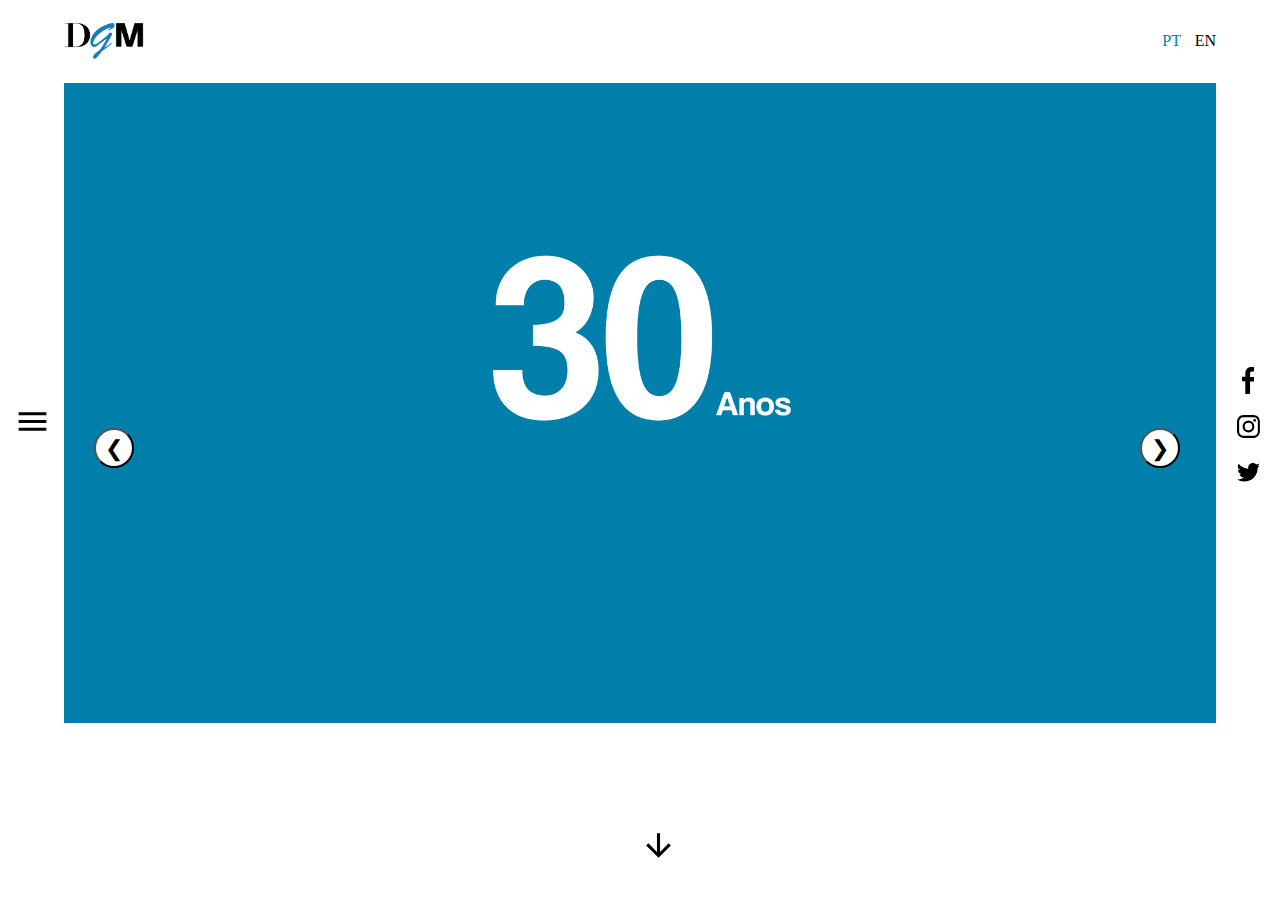
<file: Website/index.html>
<!DOCTYPE html>
<html>
	<head>
		<title>Curso de Design Gáfico e Multimédia | Por Ana Catarina Sousa</title>
		<meta name="viewport" content="width=device-width, initial-scale=1.0">
		<meta charset="utf-8"/>
		<link rel="stylesheet" type="text/css" href="css/gridstyle.css"/>
		<link rel="stylesheet" type="text/css" href="css/header.css"/>
		<link rel="stylesheet" type="text/css" href="css/carousel.css"/>
		<link rel="stylesheet" type="text/css" href="css/container.css"/>
		<link rel="stylesheet" type="text/css" href="css/tipografia.css"/>
		<link rel="stylesheet" type="text/css" href="css/responsive.css"/>
	</head>
	</head>
	<body>
		<div class="grid-container">
			<div class="grid-item item1"></div>
			<div class="grid-item item2">
				<header>
					<a href="index.html">
						<img src="img/logo.png" alt="logo" class="logo" />
					</a>
					<ul id="myDIV">
						<li>
							<a href="#" class="texto active">PT</a>
						</li>
						<li>
							<a href="#" class="texto">EN</a>
						</li>
					</ul>
				</header>
			</div>
			<div class="grid-item item3"></div>  
			<div class="grid-item item4">
				<a href="#" class="centrar">
					<i class="iconmenu">
						<svg xmlns="http://www.w3.org/2000/svg" id="menu" viewBox="0 0 24 24"><path d="M0 0h24v24H0z" fill="none"/><path d="M3 18h18v-2H3v2zm0-5h18v-2H3v2zm0-7v2h18V6H3z"/></svg>
					</i>
				</a>
			</div>
			<div class="grid-item item5">
				<div class="mySlides1">
					<div class="slidshow mySlides2" id="slidshow1">
						<img src="img/img1.jpg">
					</div>
					<div class="slidshow mySlides2" id="slidshow2" style="display: inline;">
						<img src="img/img2.jpg">
					</div>
					<div class="slidshow mySlides2" id="slidshow3" style="display: inline;">
						<img  src="img/img3.jpg">
					</div>
<!--
						<img class="mySlides2" src="img/img1.jpg"  style="width: 100%">

						<img class="mySlides2" src="img/img2.jpg"  style="width: 100%">

						<img class="mySlides2" src="img/img3.jpg"  style="width: 100%"> -->
					
				    <button class="botao1" onclick="plusDivs(-1, 1)">&#10094;</button>
  					<button class="botao2" onclick="plusDivs(1, 1)">&#10095;</button>
				</div>
				<div class="mySlides1">
					<!--<img src="img/curso.jpg" style="width:100%">-->
					<div class="curso">
						<img src="img/cursopng.png">
					</div>
					<button class="botaocurso">&#10095;</button>
				</div>
				<div class="mySlides1 border">
					<h1>Portfólios</h1>
					<div class="portfolios">
						<div class="portfolioalinhar" id="myDIV1">
							<button class="botaoport activee">Ilustrações</button>
							<button class="botaoport">Tipografia</button>
							<button class="botaoport">Webdesign</button>
							<button class="botaoport">Motion Design</button>
							<form>
						    	<div class="input-icons"> 
						        	<i class="icon">
						        		<svg xmlns="http://www.w3.org/2000/svg" width="24" height="24" viewBox="0 0 24 24"><path d="M15.5 14h-.79l-.28-.27C15.41 12.59 16 11.11 16 9.5 16 5.91 13.09 3 9.5 3S3 5.91 3 9.5 5.91 16 9.5 16c1.61 0 3.09-.59 4.23-1.57l.27.28v.79l5 4.99L20.49 19l-4.99-5zm-6 0C7.01 14 5 11.99 5 9.5S7.01 5 9.5 5 14 7.01 14 9.5 11.99 14 9.5 14z"/><path d="M0 0h24v24H0z" fill="none"/></svg>
						        	</i>
						        	    <input type="text" class="input-field" placeholder="Pesquisar">
						        </div>
					        </form>
						</div>
						<div class="row">
							<div class="column imgport">
								<img src="img/port1.jpg" />
							</div>
							<div class="column imgport">
							    <img src="img/port2.jpg" />
							</div>
							<div class="column imgport">
								<img src="img/port3.jpg" />
							</div>
							<div class="column imgport">
								<img src="img/port4.jpg" />
							</div>
							<div class="column">
								<img src="img/port5.jpg" />
							</div>
						</div>
						<div class="centrarbotao">
							<button class="botaoport"> Mais</button>
						</div>
					</div>
				</div>
				<div class="mySlides1 border">
					<h1>Eventos</h1>
					<div class="row eventos">
						<div class="column imgeventos">
						    <img src="img/evento1.jpg" />
						    <img src="img/evento2.jpg" />
						</div>
						<div class="column imgeventos">
						    <img src="img/evento3.jpg" />
						    <img src="img/evento4.jpg" />
						</div>
						<div class="column imgeventos">
						    <img src="img/evento5.jpg" />
						    <img src="img/evento6.jpg" />
						</div>
					  	<div class="column">
						    <img src="img/evento7.jpg" />
						    <img src="img/evento8.jpg" />
					  	</div>
					</div>
				</div>
				<div class="mySlides1 border">
					<h1>Docentes</h1>
					<div class="row docentes">
						<div class="column" id="marginr">
							<div class="docenteshover" data-text="Ana Maria Guerreiro Grau: Doutoramento UCS: Desenho I/ Desenho II anamaria@my.ipleiria.pt">
								<img src="img/docente.jpg" />
							</div>
						    <div class="docenteshover" data-text="Ana Maria Guerreiro Grau: Doutoramento UCS: Desenho I/ Desenho II anamaria@my.ipleiria.pt">
								<img src="img/docente.jpg" />
							</div>
						</div>
						<div class="column margin">
						    <div class="docenteshover" data-text="Ana Maria Guerreiro Grau: Doutoramento UCS: Desenho I/ Desenho II anamaria@my.ipleiria.pt">
								<img src="img/docente.jpg" />
							</div>
						    <div class="docenteshover" data-text="Ana Maria Guerreiro Grau: Doutoramento UCS: Desenho I/ Desenho II anamaria@my.ipleiria.pt">
								<img src="img/docente.jpg" />
							</div>
						</div>
						<div class="column margin">
						    <div class="docenteshover" data-text="Ana Maria Guerreiro Grau: Doutoramento UCS: Desenho I/ Desenho II anamaria@my.ipleiria.pt">
								<img src="img/docente.jpg" />
							</div>
						     <div class="docenteshover" data-text="Ana Maria Guerreiro Grau: Doutoramento UCS: Desenho I/ Desenho II anamaria@my.ipleiria.pt">
								<img src="img/docente.jpg" />
							</div>
						</div>
					  	<div class="column" id="marginl">
						     <div class="docenteshover" data-text="Ana Maria Guerreiro Grau: Doutoramento UCS: Desenho I/ Desenho II anamaria@my.ipleiria.pt">
								<img src="img/docente.jpg" />
							</div>
						    <div class="docenteshover" data-text="Ana Maria Guerreiro Grau: Doutoramento UCS: Desenho I/ Desenho II anamaria@my.ipleiria.pt">
								<img src="img/docente.jpg" />
							</div>
					  	</div>
					</div>
				</div>
				<div class="mySlides1 border">
					<h1>Contactos</h1>
					<div class="contactos">
						<ul>
							<li>ESCOLA SUPERIOR DE ARTES E DESIGN (CALDAS DA RAINHA)</li>
							<li>Campus 3 </li>
							<li>Rua Isidoro Inácio Alves de Carvalho</li>
							<li>2500-321, Caldas da Rainha - Portugal</li>
							<li>Telefone (+351) 262830900 | Fax (+351) 262830904</li>
							<li>dgm@gmail.com </li>
						</ul>
					</div>
				</div>
			</div>
			<div class="grid-item item6">
				<ul class="centrar">
					<li>
						<a href="#">
							<svg xmlns="http://www.w3.org/2000/svg" id="face" viewBox="0 0 6.24 13">
								<title>facebook</title>
								<path d="M1.59,13V6.9H0V4.71H1.59V2.83A2.77,2.77,0,0,1,4.7,0,13,13,0,0,1,6.23.09L6.17,2.14H4.79c-.78,0-.91.36-.91,1v1.6H6.24l-.1,2.2H3.88V13Z"></path>
							</svg>
						</a>
					</li>
					<li>
						<a href="#">
							<svg xmlns="http://www.w3.org/2000/svg" id="insta"  viewBox="0 0 13.39 13.39">
								<title>instagram</title>
								<path d="M13.35,9.45A4.91,4.91,0,0,1,13,11.08a3.42,3.42,0,0,1-2,2,4.91,4.91,0,0,1-1.62.31c-.71,0-.94,0-2.76,0s-2,0-2.76,0A4.91,4.91,0,0,1,2.31,13a3.28,3.28,0,0,1-1.19-.77,3.28,3.28,0,0,1-.77-1.19A4.91,4.91,0,0,1,0,9.45c0-.71,0-.94,0-2.76s0-2,0-2.76A4.91,4.91,0,0,1,.35,2.31a3.28,3.28,0,0,1,.77-1.19A3.28,3.28,0,0,1,2.31.35,4.91,4.91,0,0,1,3.93,0c.71,0,.94,0,2.76,0s2,0,2.76,0a4.91,4.91,0,0,1,1.62.31,3.28,3.28,0,0,1,1.19.77A3.28,3.28,0,0,1,13,2.31a4.91,4.91,0,0,1,.31,1.62c0,.71,0,.94,0,2.76S13.38,8.74,13.35,9.45ZM12.14,4a3.7,3.7,0,0,0-.23-1.24,2.07,2.07,0,0,0-.5-.77,2.07,2.07,0,0,0-.77-.5A3.7,3.7,0,0,0,9.4,1.24c-.71,0-.92,0-2.7,0s-2,0-2.7,0a3.7,3.7,0,0,0-1.24.23A2.07,2.07,0,0,0,2,2a2.08,2.08,0,0,0-.5.77A3.7,3.7,0,0,0,1.25,4c0,.71,0,.92,0,2.7s0,2,0,2.7a3.7,3.7,0,0,0,.23,1.24,2.08,2.08,0,0,0,.5.77,2.07,2.07,0,0,0,.77.5A3.7,3.7,0,0,0,4,12.14c.71,0,.92,0,2.7,0s2,0,2.7,0a3.7,3.7,0,0,0,1.24-.23,2.22,2.22,0,0,0,1.27-1.27,3.7,3.7,0,0,0,.23-1.24c0-.71,0-.92,0-2.7S12.17,4.69,12.14,4Zm-1.88-.06a.8.8,0,1,1,.8-.8A.8.8,0,0,1,10.27,3.92ZM6.69,10.13a3.44,3.44,0,1,1,3.44-3.44A3.44,3.44,0,0,1,6.69,10.13Zm0-5.67A2.23,2.23,0,1,0,8.92,6.69,2.23,2.23,0,0,0,6.69,4.46Z"></path>
							</svg>
						</a>
					</li>
					<li>
						<a href="#">
							<svg xmlns="http://www.w3.org/2000/svg" id="twitter" viewBox="0 0 13.17 10.6">
								<title>twitter</title>
								<path class="cls-1" d="M13.17,1.26a5.43,5.43,0,0,1-1.55.42A2.69,2.69,0,0,0,12.81.2a5.45,5.45,0,0,1-1.72.65A2.71,2.71,0,0,0,6.42,2.68a2.66,2.66,0,0,0,.07.61A7.7,7.7,0,0,1,.92.49a2.66,2.66,0,0,0,.84,3.57A2.72,2.72,0,0,1,.53,3.73v0A2.69,2.69,0,0,0,2.7,6.39a2.73,2.73,0,0,1-1.22,0A2.7,2.7,0,0,0,4,8.29,5.45,5.45,0,0,1,.64,9.44,5.53,5.53,0,0,1,0,9.4a7.7,7.7,0,0,0,4.14,1.2A7.6,7.6,0,0,0,11.83,3q0-.17,0-.35A5.46,5.46,0,0,0,13.17,1.26Z"></path>
							</svg>
						</a>
					</li>
				</ul>
			</div>
			<!-- <div class="grid-item item7"></div>
			<div class="grid-item item8">
				<a href="#" class="centrar" onclick="plusDivs(1, 0)">
					<svg xmlns="http://www.w3.org/2000/svg" width="37" height="37" viewBox="0 0 24 24"><path fill="none" d="M0 0h24v24H0V0z"/><path fill="#010101" d="M20 12l-1.41-1.41L13 16.17V4h-2v12.17l-5.58-5.59L4 12l8 8 8-8z"/></svg>
				</a>
			</div>
			<div class="grid-item item9"></div>-->
		</div>
		<a href="#" class="seta" onclick="plusDivs(1, 0)">
			<svg xmlns="http://www.w3.org/2000/svg" width="37" height="37" viewBox="0 0 24 24"><path fill="none" d="M0 0h24v24H0V0z"/><path fill="#010101" d="M20 12l-1.41-1.41L13 16.17V4h-2v12.17l-5.58-5.59L4 12l8 8 8-8z"/></svg>
		</a>
		

		<!-- javascript-->
		<script src="js/carousel.js"></script>
		<script src="js/active.js"></script>
		<script src="https://ajax.googleapis.com/ajax/libs/jquery/3.4.1/jquery.min.js"></script>
	</body>
</html>
</file>
<file: Website/css/gridstyle.css>
body{
  margin: 0px;
}

.grid-container{
  display: grid;
  grid-template-columns:5% 90% 5%;
}

.item1{
  grid-column: 1;
  grid-row: 1;
}

.item2{
  grid-column: 2;
  grid-row: 1;
  margin: 1.5% 0;
}

.item3{
  grid-column: 3;
  grid-row: 1;
}

.item4{
  grid-column: 1;
  grid-row: 2;
}

.item5{
  grid-column: 2;
  grid-row: 2;
}

.item6{
  grid-column: 3;
  grid-row: 2;
}

.item7{
  grid-column: 1;
  grid-row: 3;
}

.item8{
  grid-column: 2;
  grid-row: 3;
  margin: 1.5% 0;
}

.item9{
  grid-column: 3;
  grid-row: 3;
}
</file>
<file: Website/css/header.css>
.logo{
	max-width: 80px;
}

ul, li{
	display: inline;
	padding: 0;
}

header{
	display: flex;
    justify-content: space-between;
    align-items: center;
    height: 3rem;
}

.item6 ul li{

    display: block;
    height: 3rem;
    text-align: center;
}

.centrar{
	display: block;
	text-align: center;
}

.item4 .centrar{
	top: 50%; 
    position: relative;
}

.item6 .centrar {
	top: 42%; 
    position: relative;
}

#menu{
	max-width: 37px;
}

#face{
	max-width: 13px;
}

#insta{
	max-width: 23px;
}

#twitter{
	max-width: 23px;
}

#face:hover, #insta:hover, #twitter:hover{
	fill: #007fab;
}

.active{

  color: #007fab;

}


/* seta */

.seta{
	position: fixed;
    bottom: 32px;
    left: 50%;
}
</file>
<file: Website/css/carousel.css>
/* Next & previous buttons */
.botao1, .botao2 {
    cursor: pointer;
    position: absolute;
    top: 50%;
    margin-top: -22px;
    background-color: white;
    transition: 0.6s ease;
    user-select: none;
    width: 40px;
    height: 40px;
    padding: 6px 0px;
    border-radius: 25px;
    text-align: center;
    font-size: 22px;
    margin-left: 30px;
}

/* Position the "next button" to the right */
.botao2 {
  right: 0;
  border-radius: 25px;
  margin-right: 100px;
}

/* On hover, add a black background color with a little bit see-through */
.prev:hover, .next:hover {

}
</file>
<file: Website/css/container.css>
/*portfolios*/

.border{
	border-top: 4px solid #007fab;
}

.portfolioalinhar{
	/*display: flex;*/
    align-items: center;
    height: 3rem;
    margin-bottom: 30px;
}

form{
	float: right;
}

.botaoport{
	border: 4px solid #007fab;
	color: #007fab;
	background-color: white;
	font-size: 15px;
	padding: 5px 10px;
    margin-right: 30px;
    width: 118px;
}

.activee{
	background-color: #007fab;
	color: white;
}

.centrarbotao{
	margin: 3% auto;
    width: 9%;
}


.imgport{
	padding-right: 16px;
}

.row {
  display: flex;
  flex-wrap: wrap;
  
}

.input-icons i { 
    position: absolute; 
} 
          
.input-icons { 
    width: 100%; 
} 
  
.icon { 
    padding: 7px; 
    min-width: 50px; 
    text-align: center; 
} 
  
.input-field { 
    padding: 8px; 
    font-size: 14px;
    text-align: center; 
} 

.portfolios{
	overflow: scroll;
    height: 500px;
}


.column {
  flex: 19%;
  max-width: 25%;
}

.column img {
  margin-top: 8px;
  vertical-align: middle;
  width: 100%;
}


@media screen and (max-width: 800px) {
  .column {
    flex: 50%;
    max-width: 50%;
  }
}

@media screen and (max-width: 600px) {
  .column {
    flex: 100%;
    max-width: 100%;
  }
}

.slidshow{

	width: 100%;
   
    height: 640px;
    text-align: center;
}

.slidshow img{
	width: 60%;
    top: 15%;
  position: relative;
}

#slidshow1{
	 background-color: #007fab;
}

#slidshow2{
	background-color: #29b573;
}

#slidshow3{
	background-color: #343434;
}



/* curso*/



.curso{
	width: 100%;
    background-color: #007fab;
    height: 633px;
    text-align: center;
}

.curso img{
	width: 60%;
    top: 15%;
    position: relative;
}


.botaocurso{
	cursor: pointer;
    position: absolute;
    margin-top: -22px;
    background-color: white;
    transition: 0.6s ease;
    user-select: none;
    width: 50px;
    height: 50px;
    padding: 6px 0px;
    border-radius: 50px;
    text-align: center;
    font-size: 22px;
    margin-left: 30px;
    z-index: 1;
    top: 75%;
    right: 10%;
}

.botaocurso:hover{
	width: 60px;
    height: 60px;
}

/* eventos */

.imgeventos{
	padding-right: 20px;
}

.imgeventos img{
	padding-bottom: 20px;
}

.eventos{
	overflow: scroll;
    height: 500px;
}



/* docentes */


.docentes{
	overflow: scroll;
 	height: 500px;
}

.margin{

    margin: 0 15px 20px 15px;
}


#marginr{
	margin-right: 15px;
}

#marginl{
	margin-left: 15px;
}


.docenteshover{
    position: relative;
    float: left;
    background-size: 100%;
    padding: 0px;
    margin-bottom: 20px;

}

.docenteshover:after{
    position: absolute;
    top: 100%;
    bottom:  0;
    left: 0;
    right: 0;
    white-space: pre-wrap;
    overflow: hidden;
    content:attr(data-text);
    transition: 0.2s;
    text-align: left;
    color: white;
    padding: 97px 73px 0px 67px;
}


.docenteshover:hover:after{
    padding: 0 15px;
    background-color: #007fab;
    top: 9px;
    bottom: 0;
    left: 0;
    right: 0;
    position: absolute;
    padding: 97px 73px 0px 67px;
}



/* contactos*/

.contactos{
	display: flex;
    justify-content: center;
    align-items: center;
}

.contactos ul{
	display: block;
}

.contactos li{
	display: block;
}
</file>
<file: Website/css/tipografia.css>
body, button, input{
	font-family: coolvetica;
}

a{
	text-decoration: none;
	color: black;
}

.texto{
	display: inline;
	padding-left: 10px;
}

h1{
	font-size: 50px;
	color: #007fab;
	text-align: center;
}
</file>
<file: Website/css/responsive.css>
@media screen and (max-width: 800px){

  /* grid */

  .grid-container{
    display: grid;
    grid-template-columns:8% 84% 8%;
  }

  /* header */

  .logo{
    width: 60px;
  }

  #menu{
    max-width: 24px;
  }

  #face{
    max-width: 11px;
  }

  #insta{
    max-width: 17px;
  }

  #twitter{
    max-width: 16px;
  }

  .seta{
    bottom: 20px;
  }


  /* container */


.slidshow{
    height: 880px;
  }

  .slidshow img {
    width: 100%;
    top: 33%;
    position: relative;
}

  .curso{
      height: 880px;
  }

  .curso img{
    width: 75%;
    top: 35%;
  }

  .botaocurso{
    top: 82%;
    right: 15%;
  }

  .eventos, .docentes, .portfolios {
      overflow: scroll;
      height: 740px;
      text-align: center;
  }

  .imgeventos {
       padding-right: 0;
  }

  .eventos img {
       width: 90%;
  }

  .docentes img {
       width: 90%;
  }

  .margin{

      margin: 0;
  }

  #marginr{
    margin-right: 0;
  }

  #marginl{
    margin-left: 0;
  }

  .docenteshover:hover:after{
    padding: 0 15px;
    background-color: #007fab;
    top: 9px;
    bottom: 0;
    left: 17px;
    right: 16px;
    position: absolute;
    padding: 97px 73px 0px 67px;
  }

  form{
    width: 18%;
  }

  .botaoport {
    border: 4px solid #007fab;
    color: #007fab;
    background-color: white;
    font-size: 12px;
    padding: 5px 10px;
    margin-right: 23px;
    width: 100px;
  }

  .column img {
    margin-top: 8px;
    vertical-align: middle;
    width: 90%;
  }

  .imgport{
  padding-right: 0;
  }

}


@media screen and (max-width: 600px) {

  /* grid */

  .grid-container{
    display: grid;
    grid-template-columns:0% 100% 0%;
  }

  .item6, .item4{
    display: none;
  }

  .item2{
    margin: 1.5% 3%;
  }

  /* tipografia */

  .texto{
    font-size: 12px;
  }

  h1{
    font-size: 35px;
  }

  /* header */

  .logo{
      width: 40px;
    }

  .seta {
    bottom: 11px;
    left: 48%;
  }

  .seta svg{
     width: 25px;
  }

  /* container */


  .slidshow{
    height: 542px;
  }

  .slidshow img{
    width: 100%;
    top: 35%;
  }

  .botao1, .botao2 {
    cursor: pointer;
    position: absolute;
    top: 50%;
    margin-top: -22px;
    background-color: white;
    transition: 0.6s ease;
    user-select: none;
    width: 28px;
    height: 28px;
    padding: 6px 0px;
    border-radius: 25px;
    text-align: center;
    font-size: 12px;
    margin-left: 28px;
  }

  .botao2 {
    right: 0;
    border-radius: 25px;
    margin-right: 27px;
  }


  .curso{
   height: 542px;
  }

  .botaocurso{
    cursor: pointer;
    position: absolute;
    margin-top: -22px;
    background-color: white;
    transition: 0.6s ease;
    user-select: none;
    width: 35px;
    height: 35px;
    padding: 6px 0px;
    border-radius: 50px;
    text-align: center;
    font-size: 16px;
    margin-left: 30px;
    z-index: 1;
    top: 82%;
    right: 10%;
  }

  .botaocurso:hover{
    width: 45px;
     height: 45px;
  }


  .eventos .column{
    padding: 0 20px;
  }

  .eventos, .docentes, .portfolios{
    overflow: scroll;
    height: 435px;
  }

  #marginr {
       margin-right: 15px; 
  }

  #marginl {
    margin-left: 20px;
  }


  .docentes .column{
      margin: 0 20px;
  }

  .botaoport {
    border: 4px solid #007fab;
    color: #007fab;
    background-color: white;
    font-size: 12px;
    padding: 5px 10px;
    margin: 10px;
    margin-right: 23px;
    width: 100px;
  }

  .portfolioalinhar {
      align-items: center;
      height: 8rem;
      margin-bottom: 30px;
  }

  form{
      width: 100%;
    }

  .centrarbotao {
    margin: 3% auto;
    width: 30%;
  }

  .contactos{
    margin:  0 40px;
  }

  .contactos ul{
  font-size: 12px;
}


}
</file>
